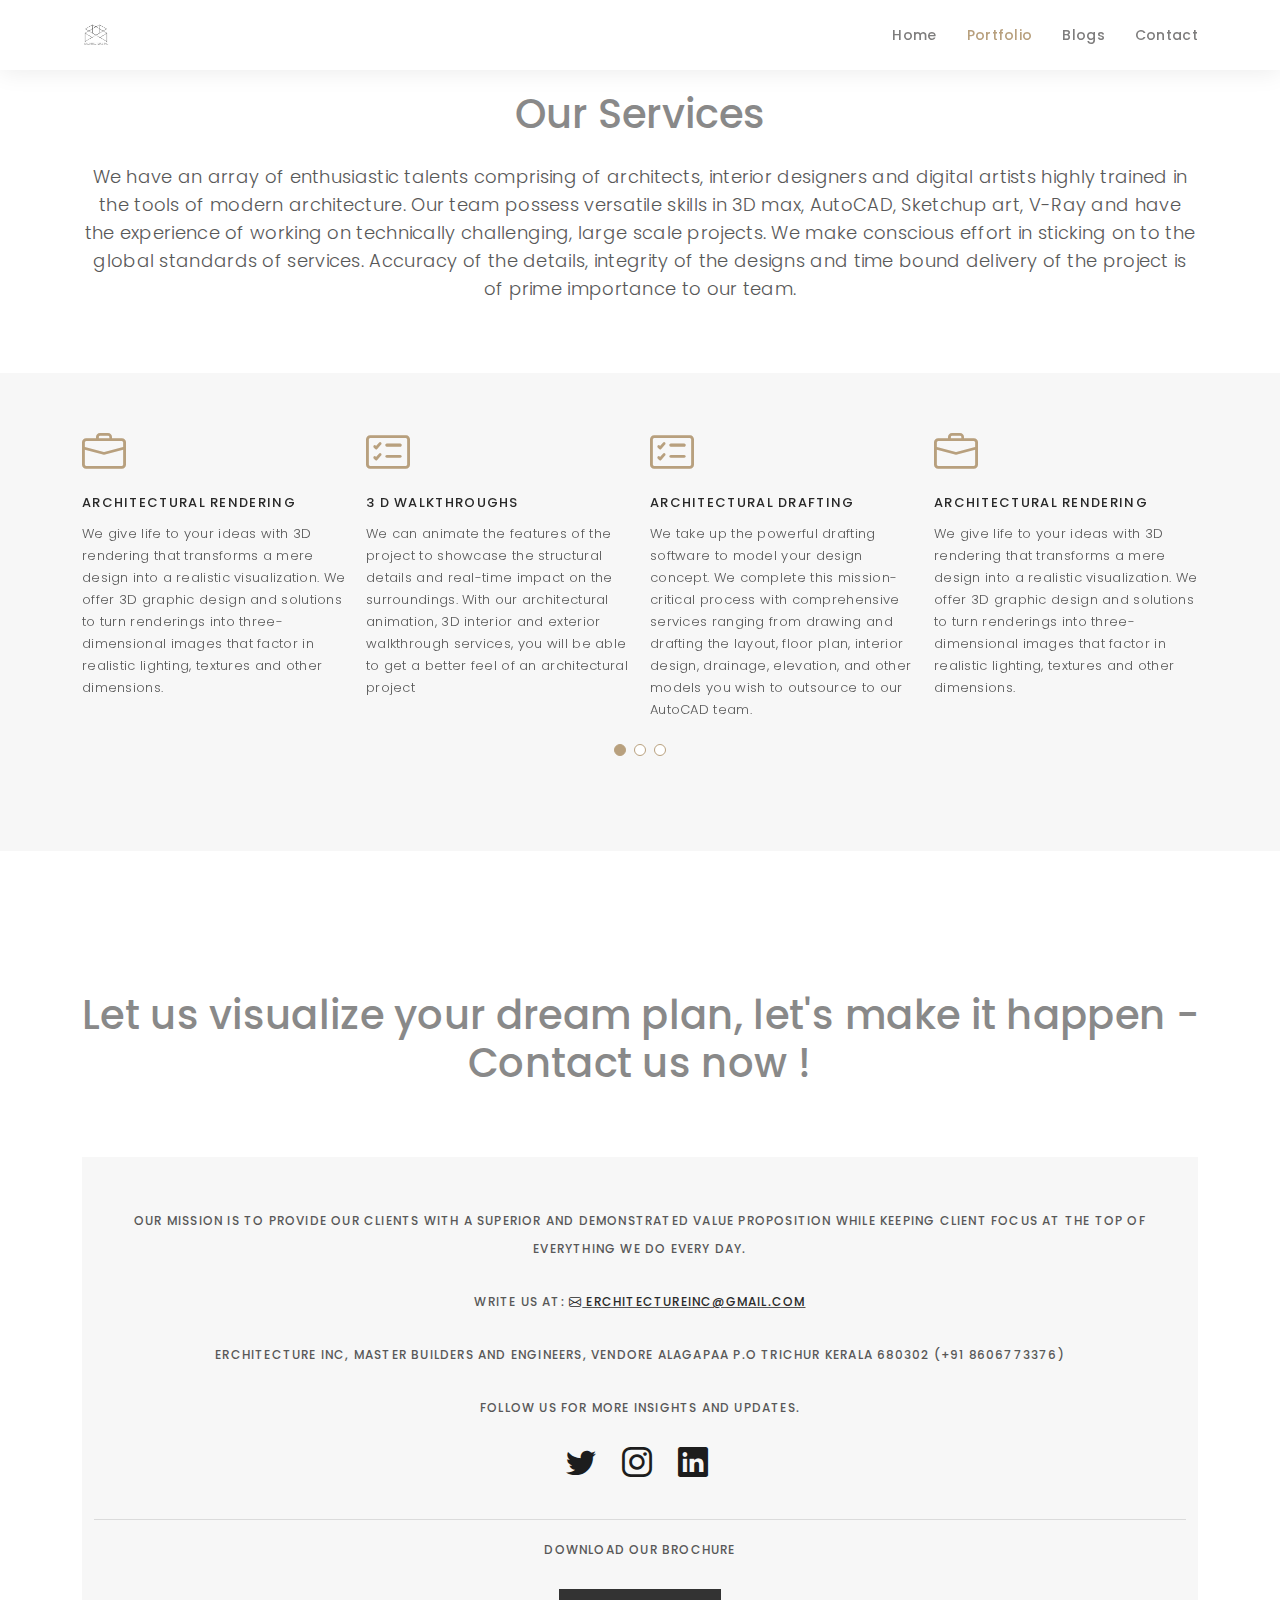
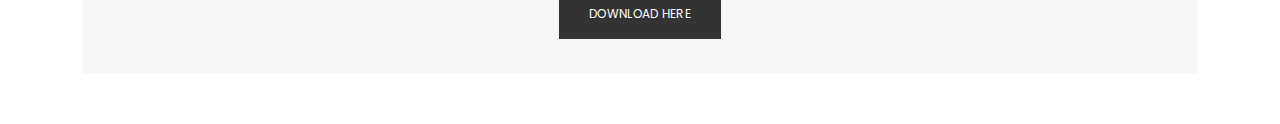
<file: services/all-services.html>
<!DOCTYPE html>
<html lang="en">

<head>
  <meta charset="utf-8">
  <meta content="width=device-width, initial-scale=1.0" name="viewport">

  <title>Erchitecture Inc | Services</title>
  <meta
    content="Hi, We are a team of architects, interior designers and digital artists based out of Trichur, Kerala who are proficient in the art of photorealistic architectural visualizations"
    name="description">
  <meta
    content="Portfolio, Architectural Services that includes Architectural Rendering, 3D Walkthrough, Architectural Drafting"
    name="keywords">
  <meta name="author" content="Erchitecture Inc" />

  <link href="../assets/img/favicon.png" rel="icon">
  <link href="../assets/img/favicon.png" rel="apple-touch-icon">

  <link
    href="https://fonts.googleapis.com/css?family=Poppins:300,300i,400,400i,500,500i,600,600i,700,700i|Playfair+Display:400,400i,500,500i,600,600i,700,700i,900,900i"
    rel="stylesheet">

  <!-- Vendor CSS Files -->
  <link href="../assets/vendor/bootstrap/css/bootstrap.min.css" rel="stylesheet">
  <link href="../assets/vendor/bootstrap-icons/bootstrap-icons.css" rel="stylesheet">
  <link href="../assets/vendor/boxicons/css/boxicons.min.css" rel="stylesheet">
  <link href="../assets/vendor/glightbox/css/glightbox.min.css" rel="stylesheet">
  <link href="../assets/vendor/swiper/swiper-bundle.min.css" rel="stylesheet">

  <!-- Template Main CSS File -->
  <link href="../assets/css/style.css" rel="stylesheet">

</head>

<body>

  <header id="header" class="fixed-top header-inner-pages">
    <div class="container d-flex align-items-center justify-content-between">

      <a href="../index.html" class="logo"><img src="../assets/img/logo.png" alt="" class="img-fluid"></a>
      <!-- Uncomment below if you prefer to use an text logo -->
      <!-- <h1 class="logo"><a href="index.html">Folio</a></h1> -->

      <nav id="navbar" class="navbar">
        <ul>
          <li><a class="nav-link scrollto " href="../index.html">Home</a></li>
          <li><a class="nav-link scrollto" href="#portfolio">Portfolio</a></li>
          <li><a class="nav-link scrollto" href="../blogs/all-blogs.html">Blogs</a></li>
          <li><a class="nav-link scrollto" href="#contact">Contact</a></li>
        </ul>
        <i class="bi bi-list mobile-nav-toggle"></i>
      </nav>

    </div>
  </header>

  <main id="main">

    <!-- ======= Blog Grid ======= -->
    <div id="portfolio" class="text-left  paddsections">

      <div class="container">
        <div class="section-title text-center">
          <h1>Our Services</h1>
          <p>
            We have an array of enthusiastic talents comprising of architects, interior designers and digital artists highly trained in the tools of modern architecture. Our team possess versatile skills in 3D max, AutoCAD, Sketchup art, V-Ray and have the experience of working on technically challenging, large scale projects. We make conscious effort in sticking on to the global standards of services. Accuracy of the details, integrity of the designs and time bound delivery of the project is of prime importance to our team.
          </p>
        </div>
      </div>

       <!-- ======= Services Section ======= -->
    <div id="services" class="paddsection">


      <div class="container">
        <div class="services-slider swiper" data-aos="fade-up" data-aos-delay="100">
          <div class="swiper-wrapper">

            <div class="swiper-slide">
              <div class="services-block">
                <i class="bi bi-briefcase"></i>
                <span>Architectural Rendering</span>
                <p class="separator">We give life to your ideas with 3D rendering that transforms a mere design into a realistic visualization. We offer 3D graphic design and solutions to turn renderings into three-dimensional images that factor in realistic lighting, textures and other dimensions.</p>
              </div>
            </div><!-- End testimonial item -->

            <div class="swiper-slide">
              <div class="services-block">
                <i class="bi bi-card-checklist"></i>
                <span>3 D Walkthroughs</span>
                <p class="separator">We can animate the features of the project to showcase the structural details and real-time impact on the surroundings. With our architectural animation, 3D interior and exterior walkthrough services, you will be able to get a better feel of an architectural project</p>
              </div>
            </div><!-- End testimonial item -->

            <div class="swiper-slide">
              <div class="services-block">
                <i class="bi bi-card-checklist"></i>
                <span>Architectural Drafting</span>
                <p class="separator">We take up the powerful drafting software to model your design concept. We complete this mission-critical process with comprehensive services ranging from drawing and drafting the layout, floor plan, interior design, drainage, elevation, and other models you wish to outsource to our AutoCAD team.</p>
              </div>
            </div><!-- End testimonial item -->

          </div>
          <div class="swiper-pagination"></div>
        </div>

      </div>

    </div><!-- End Services Section -->

        

    </div><!-- End Blog Grid -->

  </main>

  <!-- ======= Footer ======= -->
  <div id="contact" class="paddsection">

    <div class="container">
      <div class="section-title text-center">
        <h1>Let us visualize your dream plan, let's make it happen - Contact us now !</h1>
      </div>
    </div>

    <div class="container">
      <div id="footer" class="text-center">
        <div class="container">
          <p>Our mission is to provide our clients with a superior and demonstrated value proposition while keeping client focus at the top of everything we do every day.</p>
          <p>Write us at: <u><a href="erchitectureinc@gmail.com"><i class="bi bi-envelope"></i>
                erchitectureinc@gmail.com</u></a></p>
          <p>Erchitecture Inc, Master Builders and Engineers, Vendore Alagapaa P.O Trichur Kerala 680302 (+91 8606773376)</p>
          <p>Follow us for more insights and updates.
          </p>
          <div class="socials-media text-center">
            <ul class="list-unstyled">
              <li><a href="https://twitter.com" target="_blank"><i class="bi bi-twitter"></i></a></li>
              <li><a href="https://www.instagram.com/erchitectureinc/" target="_blank"><i class="bi bi-instagram"></i></a>
              </li>
             
              <li><a href="https://www.linkedin.com" target="_blank"><i
                    class="bi bi-linkedin"></i></a></li>
            
            </ul>
          </div>
          <hr>
          <p>Download Our Brochure</p>
          <a class="btn" href="../assets/Resume_Praveen_Kumar_28May2022.pdf">Download Here</a>
          <p class="lastUpdated" id="lastUpdated"></p>

        </div>
      </div><!-- End Footer -->
    </div>

    <a href="#" class="back-to-top d-flex align-items-center justify-content-center"><i
        class="bi bi-arrow-up-short"></i></a>

    <!-- Vendor JS Files -->
    <script src="../assets/vendor/bootstrap/js/bootstrap.bundle.min.js"></script>
    <script src="../assets/vendor/glightbox/js/glightbox.min.js"></script>
    <script src="../assets/vendor/isotope-layout/isotope.pkgd.min.js"></script>
    <script src="../assets/vendor/swiper/swiper-bundle.min.js"></script>
    <script src="../assets/vendor/typed.js/typed.min.js"></script>
    <script src="../assets/vendor/php-email-form/validate.js"></script>

    <!-- Template Main JS File -->
    <script src="../assets/js/main.js"></script>

</body>

</html>
</file>
<file: assets/css/style.css>
/*--------------------------------------------------------------
# Disable aos animation delay on mobile devices
--------------------------------------------------------------*/
@media screen and (max-width: 768px) {
  [data-aos-delay] {
    transition-delay: 0 !important;
  }
}



/*--------------------------------------------------------------
# General
--------------------------------------------------------------*/
body {
  background: #ffffff;
  color: #898989;
  font-family: "Poppins", helvetica;
  font-size: 15px;
  font-weight: 300;
  line-height: 20px;
  letter-spacing: 0.02em;
  overflow-x: hidden;
  margin: 0 auto;
  padding: 0;
  box-sizing: border-box;
}

h1, h2, h3, h4, h5, h6 {
  margin: 0;
}

h2 {
  color: #292929;
  font-weight: 600;
}

h4 {
  color: #292929;
  font-size: 14px;
  font-weight: 600;
}

a {
  color: #292929;
  text-decoration: none !important;
  transition: all 0.5s ease-in-out 0s;
}

a:hover {
  transition: all 0.5s ease-in-out 0s;
}

p {
  margin: 25px 0;
  padding: 0;
  font-size: 18px;
  color: #585858;
  line-height: 28px;
}

::-moz-selection {
  background: #b8a07e;
  color: #fff;
}

::selection {
  background: #b8a07e;
  color: #fff;
}

.btn {
  background: #333;
  border: medium none;
  border-radius: 0;
  color: #fff;
  font-size: 12px;
  height: 50px;
  line-height: 50px;
  padding: 0 30px;
  text-transform: uppercase;
}

.btn:hover, .btn:focus {
  color: rgb(0, 0, 0);
  background: rgb(224, 224, 224);
  transition: .5s;
}


#all_project_id:hover, #all_project_id:focus {
  padding-left: 3px;
  text-decoration: none;
}

.padDiv {
  padding: 30px 20px;
}

.section-title {
  margin-bottom: 70px;
}

.section-title h2 {
  font-size: 25px;
  letter-spacing: 2px;
  text-transform: uppercase;
}

.form-control {
  background-color: transparent;
  border: 1px solid #999;
  border-radius: 0;
  color: #999999;
  font-size: 12px;
  font-weight: 500;
  height: 50px;
  letter-spacing: 0.1em;
  padding-left: 10px;
  margin: 0 0 25px 0;
  line-height: 14px;
  text-transform: uppercase;
}

.form-control:focus {
  box-shadow: none;
  outline: 0 none;
}

.paddsection {
  padding-top: 50px;
  padding-bottom: 50px;
}

.paddsections {
  padding-top: 90px;
  padding-bottom: 90px !important;
}

.hvr-shutter-in-horizontal::before {
  background: #333;
}

.hvr-shutter-in-horizontal:hover {
  background: #b8a07e;
}

.mb-30 {
  margin-bottom: 30px;
}

.main-content {
  padding-top: 140px;
}

/*--------------------------------------------------------------
# Back to top button
--------------------------------------------------------------*/
.back-to-top {
  position: fixed;
  visibility: hidden;
  opacity: 0;
  right: 15px;
  bottom: 15px;
  z-index: 996;
  background: #b8a07e;
  width: 40px;
  height: 40px;
  border-radius: 4px;
  transition: all 0.4s;
}
.back-to-top i {
  font-size: 28px;
  color: #fff;
  line-height: 0;
}
.back-to-top:hover {
  background: #c6b398;
  color: #fff;
}
.back-to-top.active {
  visibility: visible;
  opacity: 1;
}

/*--------------------------------------------------------------
# Header
--------------------------------------------------------------*/
#header {
  transition: all 0.5s;
  z-index: 997;
  padding: 15px 0;
  background-color: #fff;
  top: -100%;
  box-shadow: 0px 2px 25px rgba(0, 0, 0, 0.08);
}
#header.header-scrolled, #header.header-inner-pages {
  top: 0;
}
#header .logo {
  font-size: 30px;
  margin: 0;
  padding: 0;
  line-height: 1;
  font-weight: 600;
  letter-spacing: 1px;
  font-family: "Playfair Display", sans-serif;
  font-style: italic;
}
#header .logo a {
  color: #898989;
}
#header .logo img {
  max-height: 40px;
}
@media (max-width: 992px) {
  #header {
    border: 0;
  }
}

/*--------------------------------------------------------------
# Navigation Menu
--------------------------------------------------------------*/
/**
* Desktop Navigation 
*/
.navbar {
  padding: 0;
}
.navbar ul {
  margin: 0;
  padding: 0;
  display: flex;
  list-style: none;
  align-items: center;
}
.navbar li {
  position: relative;
}
.navbar a, .navbar a:focus {
  display: flex;
  align-items: center;
  justify-content: space-between;
  padding: 10px 0 10px 30px;
  font-family: "Poppins", sans-serif;
  font-size: 14px;
  font-weight: 500;
  color: #7e7d7d;
  white-space: nowrap;
  transition: 0.3s;
}
.navbar a i, .navbar a:focus i {
  font-size: 12px;
  line-height: 0;
  margin-left: 5px;
}
.navbar a:hover, .navbar .active, .navbar .active:focus, .navbar li:hover > a {
  color: #b8a07e;
}
.navbar .dropdown ul {
  display: block;
  position: absolute;
  left: 30px;
  top: calc(100% + 30px);
  margin: 0;
  padding: 10px 0;
  z-index: 99;
  opacity: 0;
  visibility: hidden;
  background: #fff;
  box-shadow: 0px 0px 30px rgba(127, 137, 161, 0.25);
  transition: 0.3s;
}
.navbar .dropdown ul li {
  min-width: 200px;
}
.navbar .dropdown ul a {
  padding: 10px 20px;
  font-weight: 400;
}
.navbar .dropdown ul a i {
  font-size: 12px;
}
.navbar .dropdown ul a:hover, .navbar .dropdown ul .active:hover, .navbar .dropdown ul li:hover > a {
  color: #b8a07e;
}
.navbar .dropdown:hover > ul {
  opacity: 1;
  top: 100%;
  visibility: visible;
}
.navbar .dropdown .dropdown ul {
  top: 0;
  left: calc(100% - 30px);
  visibility: hidden;
}
.navbar .dropdown .dropdown:hover > ul {
  opacity: 1;
  top: 0;
  left: 100%;
  visibility: visible;
}
@media (max-width: 1366px) {
  .navbar .dropdown .dropdown ul {
    left: -90%;
  }
  .navbar .dropdown .dropdown:hover > ul {
    left: -100%;
  }
}

/**
* Mobile Navigation 
*/
.mobile-nav-toggle {
  color: #4b4a4a;
  font-size: 28px;
  cursor: pointer;
  display: none;
  line-height: 0;
  transition: 0.5s;
}
.mobile-nav-toggle.bi-x {
  color: #fff;
}

@media (max-width: 991px) {
  .mobile-nav-toggle {
    display: block;
  }

  .navbar ul {
    display: none;
  }
}
.navbar-mobile {
  position: fixed;
  overflow: hidden;
  top: 0;
  right: 0;
  left: 0;
  bottom: 0;
  background: rgba(49, 49, 49, 0.9);
  transition: 0.3s;
}
.navbar-mobile .mobile-nav-toggle {
  position: absolute;
  top: 15px;
  right: 15px;
}
.navbar-mobile ul {
  display: block;
  position: absolute;
  top: 55px;
  right: 15px;
  bottom: 15px;
  left: 15px;
  padding: 10px 0;
  border-radius: 10px;
  background-color: #fff;
  overflow-y: auto;
  transition: 0.3s;
}
.navbar-mobile a, .navbar-mobile a:focus {
  padding: 20px 20px;
  font-size: 25px;
  color: #4b4a4a;
}
.navbar-mobile a:hover, .navbar-mobile .active, .navbar-mobile li:hover > a {
  color: #b8a07e;
}
.navbar-mobile .getstarted, .navbar-mobile .getstarted:focus {
  margin: 15px;
}
.navbar-mobile .dropdown ul {
  position: static;
  display: none;
  margin: 10px 20px;
  padding: 10px 0;
  z-index: 99;
  opacity: 1;
  visibility: visible;
  background: #fff;
  box-shadow: 0px 0px 30px rgba(127, 137, 161, 0.25);
}
.navbar-mobile .dropdown ul li {
  min-width: 200px;
}
.navbar-mobile .dropdown ul a {
  padding: 10px 20px;
}
.navbar-mobile .dropdown ul a i {
  font-size: 12px;
}
.navbar-mobile .dropdown ul a:hover, .navbar-mobile .dropdown ul .active:hover, .navbar-mobile .dropdown ul li:hover > a {
  color: #b8a07e;
}
.navbar-mobile .dropdown > .dropdown-active {
  display: block;
}

/*--------------------------------------------------------------
# Hero
--------------------------------------------------------------*/
#hero {
  background: url("../img/E15.png") repeat scroll center center/cover;
  height: 100vh;
  width: 100%;
}


#hero .hero-content {
  height: 100vh;
  text-align: left;
  width: 100%;
  display: flex;
  justify-content: center;
  flex-direction: column;
}

.hero-content h1 {
  font-size: 95px;
  font-weight: 700;
  margin-bottom: 10px;
  text-transform: uppercase;
  color: rgb(0, 0, 0);
  text-shadow: 2px 2px #b8a07e;
}

.hero-content p {
  font-size: 13px;
  letter-spacing: 3px;
  margin-top: 0;
  margin-bottom: 30px;
  text-transform: capitalize;
  color: #fff;
  font-weight: 500;
}

.hero-content .list-social li {
  float: left;
  margin-right: 30px;
}

.hero-content .list-social li i {
  color: rgb(0, 0, 0);
  font-size: 30px;
  text-shadow: 2px 2px #b8a07e;
}

/*--------------------------------------------------------------
# Breadcrumbs
--------------------------------------------------------------*/
.breadcrumbs {
  padding: 120px 0 0 0;
  background-color: white;
  min-height: 40px;
}
@media (max-width: 992px) {
  .breadcrumbs {
    padding-top: 100px;
  }
}
.breadcrumbs h2 {
  font-size: 24px;
  font-weight: 300;
  margin: 0;
}
@media (max-width: 992px) {
  .breadcrumbs h2 {
    margin: 0 0 10px 0;
  }
}
.breadcrumbs ol {
  display: flex;
  flex-wrap: wrap;
  list-style: none;
  padding: 0;
  margin: 0;
  font-size: 14px;
}
.breadcrumbs ol li + li {
  padding-left: 10px;
}
.breadcrumbs ol li + li::before {
  display: inline-block;
  padding-right: 10px;
  color: #6c757d;
  content: "/";
}
@media (max-width: 768px) {
  .breadcrumbs .d-flex {
    display: block !important;
  }
  .breadcrumbs ol {
    display: block;
  }
  .breadcrumbs ol li {
    display: inline-block;
  }
}

/*-----------------------------------------------------------------------------------*/
/*  About
/*-----------------------------------------------------------------------------------*/
#about {
  width: 100%;
  height: auto;
  background: #f7f7f7;
  padding-top: 120px;
}

#about .div-img-bg {
  padding-bottom: 30px;
  border: 20px solid #b8a07e;
}

#about .div-img-bg .about-img img {
  width: 100%;
  box-shadow: 0px 0px 85px 0px rgba(51, 51, 51, 0.14);
  margin-top: -60px;
  margin-left: 40px;
  height: 400px;
  -o-object-fit: contain;
  object-fit: contain;
}

#about .about-descr .p-heading {
  font-family: "Playfair Display", serif;
  font-size: 24px;
  text-align: left;
}

#about .about-descr .separator {
  max-width: 80%;
  margin-bottom: 0;
  text-align: left;
}

/*--------------------------------------------------------------
# Services
--------------------------------------------------------------*/
#services {
  background: #f7f7f7;
  position: relative;
  padding-bottom: 80px;
}

.services-block span {
  margin: 10px 0;
  position: relative;
  font-size: 13px;
  color: #292929;
  letter-spacing: 0.1em;
  font-weight: 500;
  text-transform: uppercase;
  display: block;
}

.services-block .separator {
  margin: 0;
  font-size: 13px;
  line-height: 22px;
}

.services-block i {
  font-size: 44px;
  color: #b8a07e;
  line-height: 60px;
}

.services-slider .swiper-pagination {
  margin-top: 30px;
  position: relative;
}
.services-slider .swiper-pagination .swiper-pagination-bullet {
  width: 12px;
  height: 12px;
  background-color: #fff;
  opacity: 1;
  border: 1px solid #b8a07e;
}
.services-slider .swiper-pagination .swiper-pagination-bullet-active {
  background-color: #b8a07e;
}

/*--------------------------------------------------------------
# Portfolio
--------------------------------------------------------------*/
#portfolio {
  position: relative;
  padding-bottom: 50px;
}

#portfolio #portfolio-flters {
  padding: 0;
  margin-right: 0;
  margin-left: 0;
  list-style: none;
  text-align: center;
  border-radius: 50px;
  padding: 2px 15px;
}
#portfolio #portfolio-flters li {
  cursor: pointer;
  display: inline-block;
  padding: 10px 15px 8px 15px;
  font-size: 14px;
  font-weight: 600;
  line-height: 1;
  text-transform: uppercase;
  color: #999999;
  margin-bottom: 5px;
  transition: all 0.3s ease-in-out;
}
#portfolio #portfolio-flters li:hover, #portfolio #portfolio-flters li.filter-active {
  color: #b8a07e;
}

#portfolio .portfolio-item .portfolio-info {
  opacity: 0;
  position: absolute;
  bottom: 0;
  z-index: 3;
  transition: all ease-in-out 0.3s;
  background: rgba(255, 255, 255, 0.9);
  padding: 15px;
}
#portfolio .portfolio-item .portfolio-info h4 {
  font-size: 18px;
  color: #666;
  font-weight: 600;
  margin-bottom: 10px;
}
#portfolio .portfolio-item .portfolio-info p {
  color: #999;
  font-size: 14px;
  margin: 0;
  padding: 0;
}

#portfolio .portfolio-item .portfolio-info .preview-link:hover, #portfolio .portfolio-item .portfolio-info .details-link:hover {
  color: #cab89f;
}
#portfolio .portfolio-item .portfolio-info .details-link {
  right: 10px;
}
#portfolio .portfolio-item:hover .portfolio-info {
  opacity: 1;
  bottom: 20px;
}

/*--------------------------------------------------------------
# Portfolio Details
--------------------------------------------------------------*/
.portfolio-details {
  padding-top: 40px;
}

.portfolio-details .portfolio-details-slider .swiper-pagination {
  margin-top: 20px;
  position: center;
}
.portfolio-details .portfolio-details-slider .swiper-pagination .swiper-pagination-bullet {
  width: 12px;
  height: 12px;
  background-color: #fff;
  opacity: 1;
  border: 1px solid #b8a07e;
}
.portfolio-details .portfolio-details-slider .swiper-pagination .swiper-pagination-bullet-active {
  background-color: #b8a07e;
}
.portfolio-details .portfolio-info {
  padding: 30px;
  box-shadow: 0px 0 30px rgba(75, 74, 74, 0.08);
}
.portfolio-details .portfolio-info h3 {
  font-size: 22px;
  font-weight: 700;
  margin-bottom: 20px;
  padding-bottom: 20px;
  border-bottom: 1px solid #eee;
}
.portfolio-details .portfolio-info ul {
  list-style: none;
  padding: 0;
  font-size: 15px;
}
.portfolio-details .portfolio-info ul li + li {
  margin-top: 10px;
}
.portfolio-details .portfolio-description {
  padding-top: 30px;
}
.portfolio-details .portfolio-description h2 {
  font-size: 26px;
  font-weight: 700;
  margin-bottom: 20px;
}
.portfolio-details .portfolio-description p {
  padding: 0;
}



/*--------------------------------------------------------------
# Journal
--------------------------------------------------------------*/
#journal, #journal-blog {
  height: auto;
  width: 100%;
  background: #f7f7f7;
  padding-bottom: 60px;
  position: relative;
}

#journal-blog {
  background: #fff;
  padding-bottom: 30px;
}

#journal .journal-block {
  display: inline-block;
  height: auto;
  width: 100%;
}

#journal .journal-block .journal-info {
  position: relative;
}

.journal-block .journal-info img {
  max-width: 100%;
  padding: 0.5em;
  border-radius: 1rem;
}

.journal-block .journal-info img:hover {
  padding: 0.25em;
  border-radius: 1.25rem;
  opacity: 0.9;
}

.journal-block .journal-info .journal-txt {
  padding: 25px 0px;
  position: relative;
}

.journal-block .journal-info .journal-txt h4 a {
  display: block;
  font-size: 19px;
  line-height: 24px;
  margin: 0 0 13px 0;
  font-weight: 500;
  color: #292929;
  transition: all 0.5s ease-in-out 0s;
}

.journal-block .journal-info .journal-txt h4 a:hover {
  color: #b8a07e;
  transition: all 0.5s ease-in-out 0s;
}

.journal-block .journal-info .journal-txt p {
  margin: 0;
  font-size: 14px;
  line-height: 24px;
}

/*--------------------------------------------------------------
# Journal
--------------------------------------------------------------*/
#contact {
  height: auto;
  width: 100%;
}

.contact-details {
  list-style: none;
  margin: 0;
  padding: 0;
}

.contact-details li {
  padding-bottom: 10px;
}

#contact input, #contact textarea {
  width: 100%;
  margin-bottom: 5px;
}

#contact textarea {
  min-height: 160px;
}

@-webkit-keyframes animate-loading {
  0% {
    transform: rotate(0deg);
  }
  100% {
    transform: rotate(360deg);
  }
}

@keyframes animate-loading {
  0% {
    transform: rotate(0deg);
  }
  100% {
    transform: rotate(360deg);
  }
}
/*--------------------------------------------------------------
# Blog
--------------------------------------------------------------*/
/*  Navbar fixd page */
.subpage-nav {
  display: block !important;
}

/*-----------------------------------------------------------------------------------*/
/*  /* Single page */
/*-----------------------------------------------------------------------------------*/
#journal-blog {
  padding-top: 100px;
}

/* main content */
.main-content {
  background: #f7f7f7;
}

.main-content .container-main {
  display: inline-block;
  width: 100%;
}

.main-content .container-main .block-main {
  margin-bottom: 30px;
  overflow: hidden;
}

.container-main .block-main .content-main {
  background: #fff none repeat scroll 0 0;
  display: inline-block;
  width: 100%;
}

.journal-txt h4 a {
  display: block;
  font-size: 19px;
  line-height: 24px;
  margin: 0 0 13px 0;
  font-weight: 500;
  color: #292929;
  transition: all 0.5s ease-in-out 0s;
}

.journal-txt h4 a:hover {
  color: #b8a07e;
  transition: all 0.5s ease-in-out 0s;
}

.post-meta ul li {
  font-size: 12px;
  font-weight: normal;
  margin-left: 8px;
  margin-right: 8px;
  text-transform: capitalize;
  display: inline-block;
  float: none;
}

.content-main .post-meta a {
  color: #a2a2a2;
  margin-left: 5px;
}

/* Commonts */
.comments {
  background: #fff;
}

.entry-comments h6 {
  margin-right: 10px;
  font-size: 13px;
  letter-spacing: 0.1em;
  font-weight: 500;
}

.entry-comments-item {
  margin-top: 40px;
  padding-bottom: 40px;
  border-bottom: 1px solid #f2f2f2;
}

.entry-comments-avatar {
  position: absolute;
  display: block;
  border-radius: 50%;
  width: 60px;
  height: 60px;
}

.entry-comments-body {
  padding-left: 86px;
}

.entry-comments-author {
  margin-right: 10px;
  font-size: 13px;
  color: #292929;
  letter-spacing: 0.1em;
  font-weight: 500;
}

.rep {
  font-size: 13px;
  color: #292929;
  letter-spacing: 0.1em;
  font-weight: 500;
  text-transform: capitalize;
}

.entry-comments span a {
  font-size: 13px;
  color: #999;
}

.entry-comments-reply {
  padding-left: 10%;
}

/* Commonts form */
.cmt {
  background: #fff;
}

blockquote {
  padding: 40px;
  background-color: #f2f2f2;
  margin: 30px 0;
  border: none;
  border-left: 4px solid #b8a07e;
}

/*--------------------------------------------------------------
# Footer
--------------------------------------------------------------*/
#footer {
  background: #f7f7f7;
  padding-top: 50px;
  padding-bottom: 10px;
}

#footer .socials-media {
  width: 100%;
}

#footer .socials-media ul {
  display: inline-block;
  float: none;
  margin: 0 0 20px 0;
}

#footer .socials-media ul li {
  float: left;
  margin-left: 10px;
  margin-right: 10px;
}

#footer .socials-media ul li a {
  font-size: 30px;
  color: rgb(29, 29, 29);
  letter-spacing: 0.2em;
  font-weight: 500;
  background: transparent;
  text-transform: uppercase;
  transition: all 0.25s ease-in-out 0s;
}

#footer .socials-media ul li a:hover {
  color: #b8a07e;
  transition: all 0.25s ease-in-out 0s;
}

#footer p {
  font-size: 12px;
  letter-spacing: 0.1em;
  font-weight: 500;
  margin-top: 0;
  text-transform: uppercase;
}

.credits {
  font-size: 13px;
}

/** Width between 1200x to 0
 *  ~~~~~~~~~~~~~~~~~~~~~~~~~~~~~~~~~~~~
 */
/** Width between 992px to 1199px
 *  ~~~~~~~~~~~~~~~~~~~~~~~~~~~~~~~~~~~~
 */
/** Width between 768px to 991px
 *  ~~~~~~~~~~~~~~~~~~~~~~~~~~~~~~~~~~~~
 */
@media (min-width: 768px) and (max-width: 991px) {
  /* Navbar */
  nav {
    padding: 10px 15px;
  }

  .nav-menu {
    margin-top: 40px;
    display: none;
    float: none;
    width: 100%;
  }

  .nav-menu li {
    float: none;
    width: 100%;
    text-align: center;
    border-top: 1px solid #f7f7f7;
    line-height: 45px;
    margin-left: 0;
    padding-top: 10px;
    padding-bottom: 10px;
  }

  .responsive {
    float: right;
    padding-top: 15px;
    display: block;
  }

  /* About */
  .head-info .header-content .cmaster h1 {
    font-size: 32px;
  }

  #about .div-img-bg {
    padding: 0;
  }

  #about .div-img-bg .about-img img {
    margin-top: 0%;
    margin-left: calc(0% - 0px);
  }

  #about .about-descr .p-heading {
    font-size: 20px;
  }

  #about .about-descr .separator {
    max-width: 100%;
    margin-bottom: 0;
  }

  /* portfolio */
  #portfolio .portfolio-list .nav li {
    margin-right: 0;
    margin-left: 0;
    float: none;
    display: inline-block;
  }

  /* journal */
  #journal .journal-block .journal-info {
    margin-bottom: 20px;
  }

  /* Contact */
  .contact-contact {
    margin-bottom: 20px;
  }

  /* Footer */
  #footer .socials-media ul li {
    margin-right: 0;
    margin-left: 0;
    float: none;
    display: inline-block;
  }
}
/** Width between 767px to 0
 *  ~~~~~~~~~~~~~~~~~~~~~~~~~~~~~~~~~~~~
 */
@media (max-width: 767px) {
  /* Navbar */
  nav {
    padding: 20px 15px;
  }

  .nav-menu {
    margin-top: 40px;
    display: none;
    float: none;
    width: 100%;
  }

  .nav-menu li {
    float: none;
    width: 100%;
    text-align: center;
    border-top: 1px solid #f7f7f7;
    line-height: 45px;
    margin-left: 0;
    padding-top: 10px;
    padding-bottom: 10px;
  }

  .responsive {
    float: right;
    padding-top: 15px;
    display: block;
  }

  /* About */
  .head-info .header-content h1 {
    font-size: 32px;
  }

  #about .div-img-bg {
    padding: 0;
  }

  #about .div-img-bg .about-img img {
    margin-top: 0%;
    margin-left: calc(0% - 0px);
  }

  #about .about-descr .p-heading {
    font-size: 20px;
  }

  #about .about-descr .separator {
    max-width: 100%;
    margin-bottom: 0;
  }

  /* portfolio */
  #portfolio .portfolio-list .nav li {
    margin-right: 0;
    margin-left: 0;
    float: none;
    margin: 20px;
    display: inline-block;
  }

  /* journal */
  #journal .journal-block .journal-info {
    margin-bottom: 30px;
  }

  /* Contact */
  .contact-contact {
    margin-bottom: 30px;
  }

  /* Footer */
  #footer .socials-media ul li {
    margin-right: 0;
    margin-left: 0;
    float: none;
    display: inline-block;
  }
}
/** Width between 600px to 0
 *  ~~~~~~~~~~~~~~~~~~~~~~~~~~~~~~~~~~~~
 */
@media (max-width: 600px) {
  /* Navbar */
  nav {
    padding: 20px 15px;
  }

  .nav-menu {
    margin-top: 40px;
    display: none;
    float: none;
    width: 100%;
  }

  .nav-menu li {
    float: none;
    width: 100%;
    text-align: center;
    border-top: 1px solid #f7f7f7;
    line-height: 45px;
    margin-left: 0;
    padding-top: 10px;
    padding-bottom: 10px;
  }

  .responsive {
    float: right;
    padding-top: 15px;
    display: block;
  }

  /* About */
  .head-info .header-content h1 {
    font-size: 32px;
  }

  #about .div-img-bg {
    padding: 0;
  }

  #about .div-img-bg .about-img img {
    margin-top: 0%;
    margin-left: calc(0% - 0px);
  }

  #about .about-descr .p-heading {
    font-size: 20px;
  }

  #about .about-descr .separator {
    max-width: 100%;
    margin-bottom: 0;
  }

  /* portfolio */
  #portfolio .portfolio-list .nav li {
    margin: 10px;
    display: inline-block;
  }

  /* journal */
  #journal .journal-block .journal-info {
    margin-bottom: 30px;
  }

  /* Contact */
  .contact-contact {
    margin-bottom: 30px;
  }

  /* Footer */
  #footer .socials-media ul li {
    margin-right: 0;
    margin-left: 0;
    float: none;
    display: inline-block;
  }
}
/** Width between 480px to 0
 *  ~~~~~~~~~~~~~~~~~~~~~~~~~~~~~~~~~~~~
 */

@media (max-width: 480px) {
  /* Navbar */
  nav {
    padding: 20px 15px;
  }

  .nav-menu {
    margin-top: 40px;
    display: none;
    float: none;
    width: 100%;
  }

  .nav-menu li {
    float: none;
    width: 100%;
    text-align: center;
    border-top: 1px solid #f7f7f7;
    line-height: 45px;
    margin-left: 0;
    padding-top: 10px;
    padding-bottom: 10px;
  }

  .responsive {
    float: right;
    padding-top: 15px;
    display: block;
  }

  /* About */
  .head-info .header-content h1 {
    font-size: 32px;
  }

  #about .div-img-bg {
    padding: 0;
  }

  #about .div-img-bg .about-img img {
    margin-top: 0%;
    margin-left: calc(0% - 0px);
  }

  #about .about-descr .p-heading {
    font-size: 20px;
  }

  #about .about-descr .separator {
    max-width: 100%;
    margin-bottom: 0;
  }

  /* portfolio */
  #portfolio .portfolio-list .nav li {
    margin: 20px;
  }

  /* journal */
  #journal .journal-block .journal-info {
    margin-bottom: 30px;
  }

  /* Contact */
  .contact-contact {
    margin-bottom: 30px;
  }

  /* Footer */
  #footer .socials-media ul li {
    margin-right: 0;
    margin-left: 0;
    float: none;
    display: inline-block;
  }
}
/** Width between 320px to 0
 *  ~~~~~~~~~~~~~~~~~~~~~~~~~~~~~~~~~~~~
 */
@media (max-width: 320px) {
  /* Navbar */
  nav {
    padding: 20px 15px;
  }

  .nav-menu {
    margin-top: 40px;
    display: none;
    float: none;
    width: 100%;
  }

  .nav-menu li {
    float: none;
    width: 100%;
    text-align: center;
    border-top: 1px solid #f7f7f7;
    line-height: 45px;
    margin-left: 0;
    padding-top: 10px;
    padding-bottom: 10px;
  }

  .responsive {
    float: right;
    padding-top: 15px;
    display: block;
  }

  /* About */
  .head-info .header-content h1 {
    font-size: 32px;
  }

  #about .div-img-bg {
    padding: 0;
  }

  #about .div-img-bg .about-img img {
    margin-top: 0%;
    margin-left: calc(0% - 0px);
  }

  #about .about-descr .p-heading {
    font-size: 20px;
  }

  #about .about-descr .separator {
    max-width: 100%;
    margin-bottom: 0;
  }

  /* portfolio */
  #portfolio .portfolio-list .nav li {
    margin-right: 0;
    margin-left: 0;
    float: none;
    margin: 20px;
  }

  /* journal */
  #journal .journal-block .journal-info {
    margin-bottom: 30px;
  }

  /* Contact */
  .contact-contact {
    margin-bottom: 30px;
  }

  /* Footer */
  #footer .socials-media ul li {
    margin-right: 0;
    margin-left: 0;
    float: none;
    display: inline-block;
  }

  /* Single page */
  .entry-comments-body span {
    display: inline-block;
    margin-right: 0;
  }
}


#overlay{
  position:fixed;
  z-index:99999;
  top:0;
  left:0;
  bottom:0;
  right:0;
  width: 100%;
  height: 100%;
  background:rgba(0,0,0);
  transition: 1s 0.4s;
}

#progress{
  height:3px;
  background:#fff;
  position:absolute;
  width:0;
  top:50%;
  transition: 0.5s;
}

#progstat{
  font-size:1.5em;
  letter-spacing: 3px;
  position:absolute;
  top:50%;
  margin-top:-40px;
  width:100%;
  text-align:center;
  color:#fff;
}
</file>
